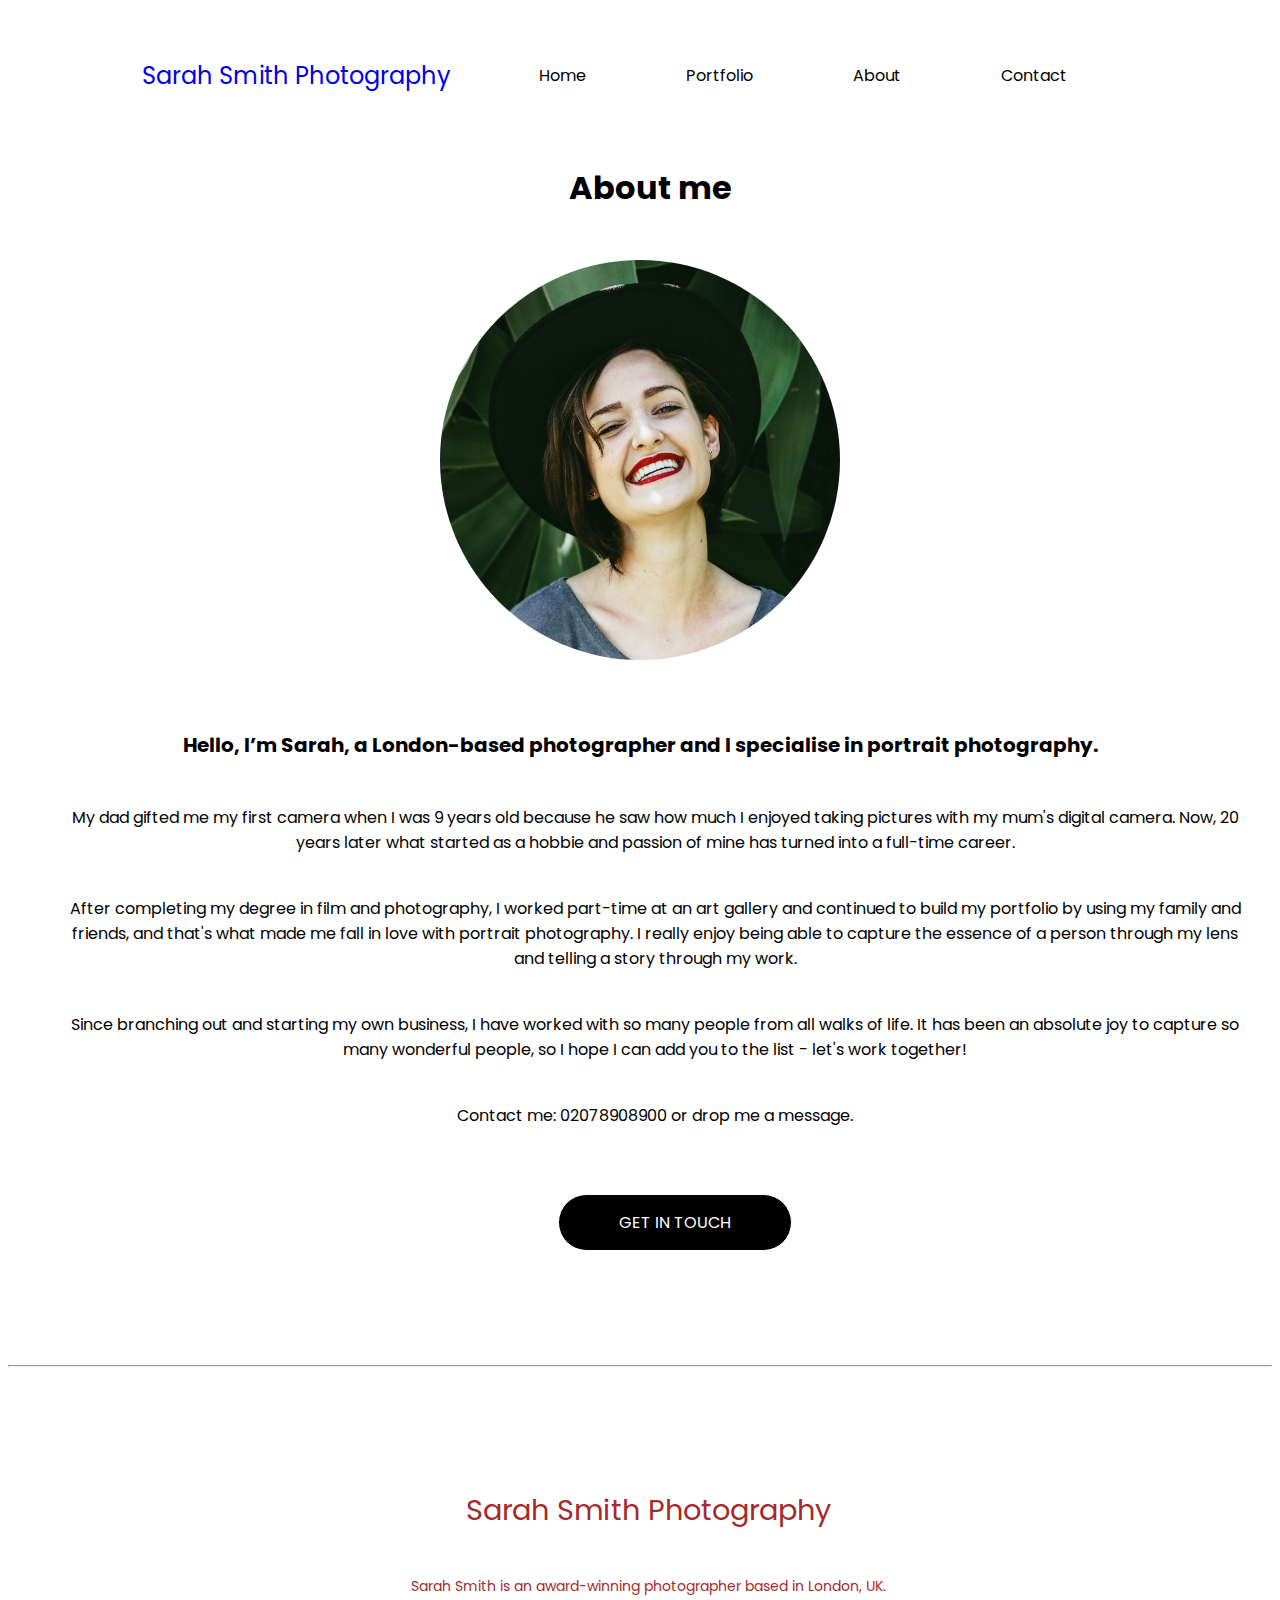
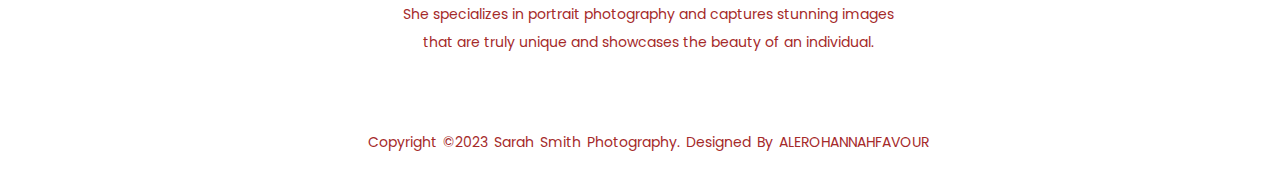
<file: about.html>
<!DOCTYPE html>
<html lang="en">
<head>
    <meta charset="UTF-8">
    <meta name="viewport" content="width=device-width, initial-scale=1.0">
    <link rel="stylesheet" type="text/css" href="about.css">
    <title>About page</title>
</head>
<body>
    <header>
        <div class="navbar">
            <nav class="navbar">
                <div class="brand-logo">
                    <a href="index.html"> Sarah Smith Photography</a>
                </div>
            <div class="navbar-links">
                <ul>
                    <li><a href="index.html">Home</a></li>
                    <li><a href="portfolio.html">Portfolio</a></li>
                    <li><a href="about.html">About</a></li>
                    <li><a href="contact.html">Contact</a></li>
                </ul>
            </nav>
        </div>
        <div class="content">
            <h1>About me</h1>
        </div>
        <br>
            <div class="welcome-content">
                <div class="image">
                    <img src="Sarah1.jpg">
    </div>
    <article class="article">
        <H3> Hello, I’m Sarah, a London-based photographer and I specialise in portrait photography.</H3>
        <p> My dad gifted me my first camera when I was 9 years old because he saw how much I enjoyed taking pictures with my mum's digital camera. Now, 20 years later what started as a hobbie and passion of mine has turned into a full-time career.</p>
        <p>After completing my degree in film and photography, I worked part-time at an art gallery and continued to build my portfolio by using my family and friends, and that's what made me fall in love with portrait photography. I really enjoy being able to capture the essence of a person through my lens and telling a story through my work.</p>
        <p>Since branching out and starting my own business, I have worked with so many people from all walks of life. It has been an absolute joy to capture so many wonderful people, so I hope I can add you to the list - let's work together! </p>
        <p>Contact me: 02078908900 or drop me a message.</p>
    </article>
<div class="btn-box">
    <a href="contact.html" class="cta-btn">GET IN TOUCH</a>
</div>
</div>
<br>
<hr>
    <footer>
        <div class="footer-content">
            <h3>Sarah Smith Photography</h3>
            <p> Sarah Smith is an award-winning photographer based in London, UK. She specializes in portrait photography and captures stunning images that are truly unique and showcases the beauty of an individual.</p>
                <ul class="socials">
                    <li> <a href="#"><i class="fa-brands fa-facebook"></i></a></li>
                    <li> <a href="#"><i class="fa-brands fa-youtube"></i></a></li>
                    <li> <a href="#"><i class="fa-brands fa-instagram"></i></a></li>
                    <li> <a href="#"><i class="fa-brands fa-x-twitter"></i></a></li>
        </div>
        <div class="footer-bottom">
            <p>copyright &copy;2023 Sarah Smith Photography. designed by <span>AleroHannahFavour</span></p>
        </div>
    </footer>
    </body>
    </html>
</file>
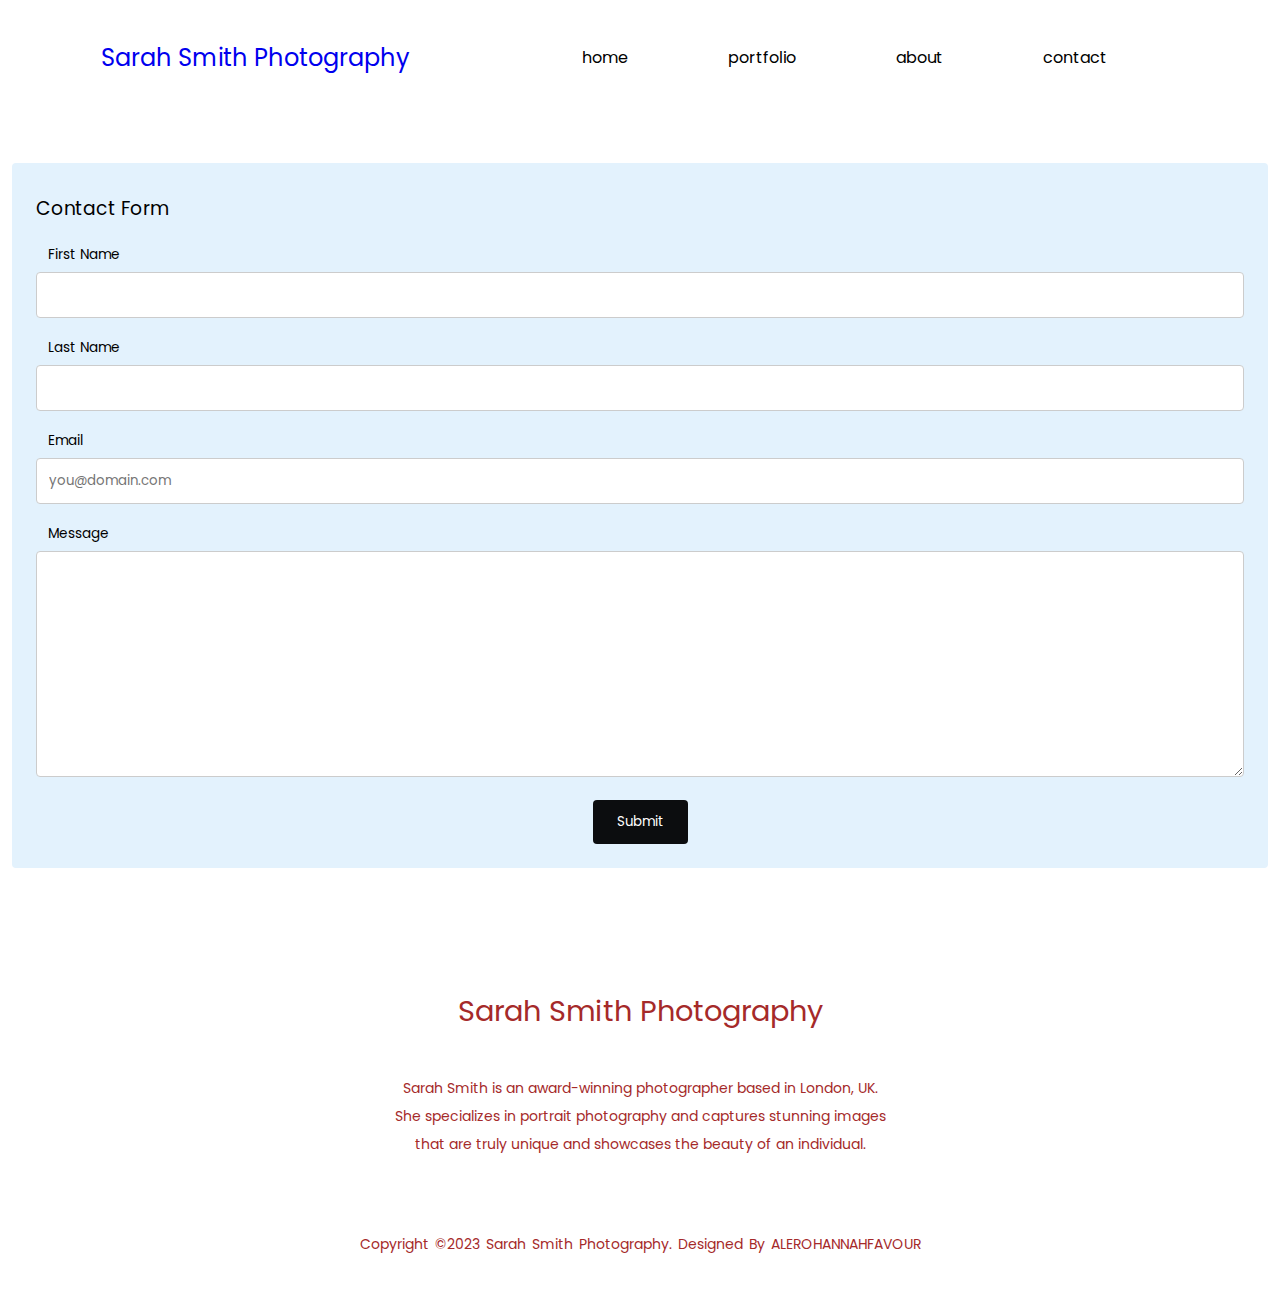
<file: contact.html>
<!DOCTYPE html>
<html lang="en">
<head>
    <meta charset="UTF-8">
    <meta name="viewport" content="width=device-width, initial-scale=1.0">
    <link rel="stylesheet" href="contact.css">
    <title>Contact page</title>
</head>
<body>
    <nav class="navbar">
        <div class="brand-logo"> 
            <a href="index.html"> Sarah Smith Photography</a>
        </div>
    
        <div class="navbar-links">
            <ul>
                <li><a href="index.html">home</a></li>
                <li><a href="portfolio.html">portfolio</a></li>
                <li><a href="about.html">about</a></li>
                <li><a href="contact.html">contact</a></li>
            </ul>

        </div>
    </nav>
    <div class="container">
        <h3>Contact Form</h3>
        <form action="#" name="contact_form">
            <label for="first_name">First Name</label>
            <input name="first_name" type="text" required placeholder=""/>
            <br>
            <label for="last_name">Last Name</label>
            <input name="last_name" type="text" required placeholder=""/>
            <br>
            <label for="email">Email</label>
            <input name="email" type="email" required placeholder="you@domain.com"/>
            <br>
            <label for="message">Message</label><br>
            <textarea name="message" cols="30" rows="10" placeholder="Enter your message here ..." required> </textarea>
            <div class="center">
                <input type="submit" value="Submit">
            </div>

        </form>	
    </div>

    <footer>
        <div class="footer-content">
            <h3>Sarah Smith Photography</h3>
            <p> Sarah Smith is an award-winning photographer based in London, UK. 
                She specializes in portrait photography and captures stunning images that are truly unique and showcases the beauty of an individual.</p>
                <ul class="socials">
                    <li> <a href="#"><i class="fa-brands fa-facebook"></i></a></li>
                    <li> <a href="#"><i class="fa-brands fa-youtube"></i></a></li>
                    <li> <a href="#"><i class="fa-brands fa-instagram"></i></a></li>
                    <li> <a href="#"><i class="fa-brands fa-x-twitter"></i></a></li>
        </div>
        <div class="footer-bottom">
            <p>copyright &copy;2023 Sarah Smith Photography. designed by <span>AleroHannahFavour</span></p>
        </div>
    </footer>

      
</body>
</html>
</file>
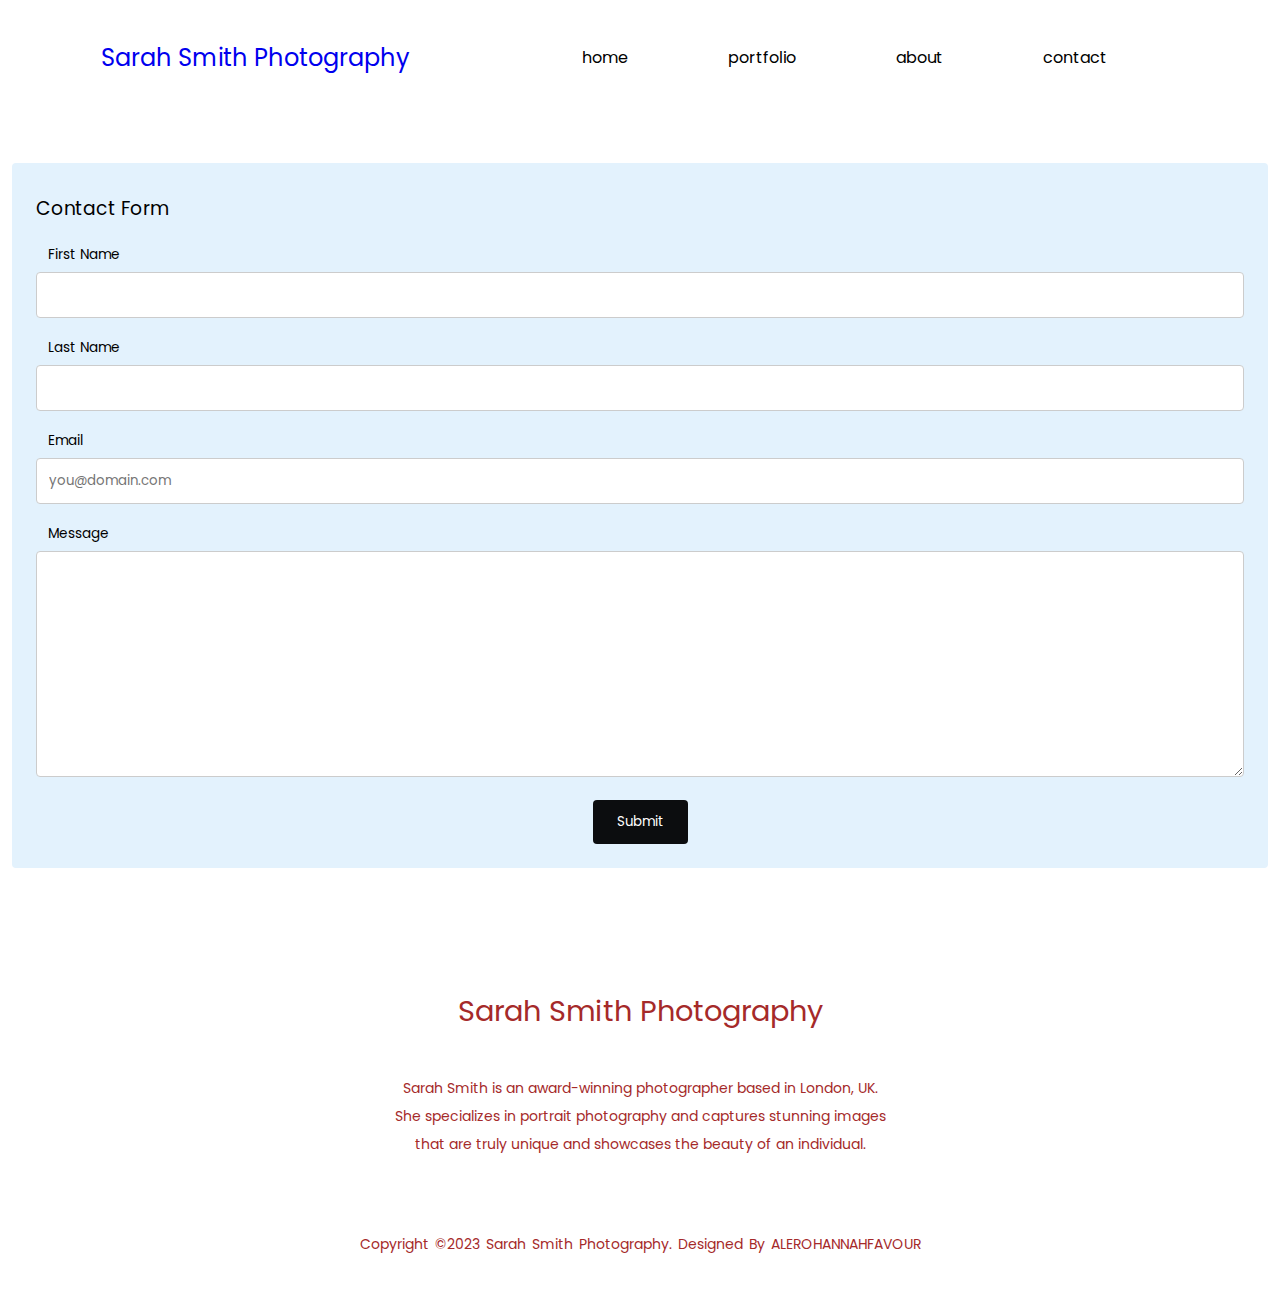
<file: group work/contact.html>
<!DOCTYPE html>
<html lang="en">
<head>
    <meta charset="UTF-8">
    <meta name="viewport" content="width=device-width, initial-scale=1.0">
    <link rel="stylesheet" href="./sarah's photography/css/contact.css">
    <title>Contact page</title>
</head>
<body>
    <nav class="navbar">
        <div class="brand-logo"> 
            <a href="index.html"> Sarah Smith Photography</a>
        </div>
    
        <div class="navbar-links">
            <ul>
                <li><a href="index.html">home</a></li>
                <li><a href="portfolio.html">portfolio</a></li>
                <li><a href="about.html">about</a></li>
                <li><a href="contact.html">contact</a></li>
            </ul>

        </div>
    </nav>
    <div class="container">
        <h3>Contact Form</h3>
        <form action="#" name="contact_form">
            <label for="first_name">First Name</label>
            <input name="first_name" type="text" required placeholder=""/>
            <br>
            <label for="last_name">Last Name</label>
            <input name="last_name" type="text" required placeholder=""/>
            <br>
            <label for="email">Email</label>
            <input name="email" type="email" required placeholder="you@domain.com"/>
            <br>
            <label for="message">Message</label><br>
            <textarea name="message" cols="30" rows="10" placeholder="Enter your message here ..." required> </textarea>
            <div class="center">
                <input type="submit" value="Submit">
            </div>

        </form>	
    </div>

    <footer>
        <div class="footer-content">
           <h3>Sarah Smith Photography</h3>
            <p> Sarah Smith is an award-winning photographer based in London, UK. 
                She specializes in portrait photography and captures stunning images that are truly unique and showcases the beauty of an individual.</p>
                <ul class="socials">
                    <li> <a href="#"><i class="fa-brands fa-facebook"></i></a></li>
                    <li> <a href="#"><i class="fa-brands fa-youtube"></i></a></li>
                    <li> <a href="#"><i class="fa-brands fa-instagram"></i></a></li>
                    <li> <a href="#"><i class="fa-brands fa-x-twitter"></i></a></li>
        </div>
        <div class="footer-bottom">
            <p>copyright &copy;2023 Sarah Smith Photography. designed by <span>AleroHannahFavour</span></p>
        </div>
    </footer>

      
</body>
</html>
</file>
<file: about.css>
@import url('https://fonts.googleapis.com/css2?family=Poppins:wght@100;200&display=swap');
*{
    margin: 10;
    padding: 0;
    font-family: 'Poppins', sans-serif;
}
body{
    min-height: 100vh;
}
.navbar{
    display: flex;
    justify-content: space-evenly;
    align-items: center;
    /* background-color: peachpuff; */
    color: blue;
    padding: 10px;
}
.brand-logo{
    position: relative;
    font-size: 1.5rem;
    margin: .5rem;
}
.brand-logo a{
    text-decoration: none;
}
.navbar-links ul{
    margin: 10px;
    padding: 20px;
    display: flex;
}
.navbar-links li{
    list-style: none;
}
.navbar-links li a{
    text-decoration: none;
    color: black;
    padding: 1rem;
    display: block;
    padding: 5px 50px;
}
.navbar-links li a:hover{
    color: brown;
}
/* .toggle-button{
    position: absolute;
    top: .75rem;
    right: 1rem;
    display: none;
    flex-direction: column;
    justify-content: space-between;
    width: 30px;
    height: 21px;
} */
/* .toggle-button .bar{
    height: 3px;
    width: 100%;
    background-color: red;
    border-radius: 10px;
} */
/* .logo img{
    position: fixed;
    height: 15px;
    width: 20px;
    background-color: blue;
} */
.logo img{
    position: absolute;
    height: 100px;
}
.body {
    width: 100px;
    min-height: 100vh;
    background-color: white;
}
title h1{
    text-align: center;
    font-size: 40px;
    font-weight: bold;
    margin-top: 5%;
    margin-bottom: 5%;
    padding:40px 0px;
}
.image {
    width: 90%;
    height: auto;
    margin: auto;
}
.image img {
    height: 400px;
    width: 400px;
    border-radius: 50%;
    border:1px solid #fff;
    display: block;
    margin: auto;
}
article{
    width:100%;
}
article h3{
    font-size: 20px;
    font-weight: bold;
    color: black;
    text-align:center;
    margin-top: 4%;
}
article p{
    font-size: 16px;
    color: black;
    margin-top: 25px;
    text-align:center;
}
.container{
    width: 100%;
    margin:5% auto;
    padding:5px;
}
.welcome-content {
    display: flex;
    flex-wrap: wrap;
}
.content {
    flex:1;
    margin-left: 20px;
    text-align: center;
}
.content p{
    font-size: 16px;
    line-height: 1.6;
    text-align: center;
    margin-right: 10px;
}
.btn-box{
    display: flex;
    align-items:center;
    justify-content: center;
    flex-direction: column;
    text-align: center;
}
 .cta-btn {
    background: black;
    width: 20%;
    margin-top: 4%;
    margin-left: 570px;
    padding: 15px 40px;
    border: 1px solid white;
    border-radius: 50px;
    color: white;
    text-decoration: none;
}
 .cta-btn:hover{
     background: grey;
 }
 .cta-btn a:hover{
     color: grey;
 }
 .article{
    display: flex;
    flex-direction: column;
    padding: 20px;
 }
 .article p{
    padding-left: 30px;
 }
hr {
    color: black;
    flex:1;
    margin-top: 7%;
}
footer{
    margin-top: 50px;
    background: white;
    height: auto;
    width: 100vw;
    font-family: 'Poppins', sans-serif;
    padding-top: 40px;
    color:brown;
 }
 .footer-content{
    display: flex;
    align-items:center;
    justify-content: center;
    flex-direction: column;
    text-align: center;
 }
 .footer-content h3{
    font-size:1.8rem;
    font-weight: 400;
    text-transform: capitalize;
    line-height: 3rem;
 }
 .footer-content p{
    max-width: 500px;
    margin: 10px auto;
    line-height: 28px;
    font-size: 14px;
 }
 .socials{
    list-style: none;
    display: flex;
    align-items: center;
    justify-content: center;
    margin: 1 rem 0 3rem 0;
 }
 .socials li{
    margin: 0 10px;
 }
 .socials a i{
    font-size: 1.1rem;
    transition: color .4s ease;
 }
 .socials a:hover i{
color: red;
 }
 .footer-bottom{
    /* background: black; */
    width: 1oovw;
    padding: 20px 0;
    text-align: center;
    color: brown
 }
 .footer-bottom p{
    font-size: 14px;
    word-spacing: 2px;
    text-transform: capitalize;
 }
 .footer-bottom span{
    text-transform: uppercase;
    opacity: 1;
    font-family:200;
 }
@media screen and (max-width: 768px) {
    .welcome-content{
        flex-direction: column;
    }
    .image, .content{
        margin: 0;
        margin-bottom: 20px;
    }
    .title{
      font-size: 38px;
        margin-bottom: 20px;
    }
    .footer-bottom{
        margin: 0;
        margin-bottom: 20px;
    }
    .cta-btn{
        margin: 0;
        margin-bottom: 20px;
        width: 50%;
    }
    .navbar-links{
        width: 100%;
        display: flex;
    }
    .navbar{
        flex-direction: column;
        align-items: flex-start;
    }
    .navbar-links ul {
        width: 100%;
        flex-direction: column;
        text-align: center;
        /* border-bottom: 1px solid red; */
    }
    .navbar-links li{
        text-align: center;
    }
    .navbar-links li a{
        padding: .5rem 1rem;
    }
    /* .navbar-links.active{
        display: flex;
    } */
    .brand-logo{
        font-size: xx-large;
    }
    /* .cta-btn {
        width: 100%;
        display: flex;
        flex-direction: column;
        justify-content: center;
        align-items: center;
        text-align: center;
    } */
    /* .cta-btn{
       width: 50%;
    } */
    .article{
        display: flex;
        flex-direction: column;
    }
    .article h3{
        padding: 50px;
    }
    .article p{
        padding: 30px;
    }
}
</file>
<file: contact.css>
@import url("https://fonts.googleapis.com/css?family=Poppins:400");

/* Set font of all elements to 'Poppins' */
* {
	font-family: 'Poppins', sans-serif;
	font-weight: 400;
}

/* Remove outline of all elements on focus */
*:focus {
	outline: 0;
}

body {
	margin: 0;
    padding: 0;

}

.navbar{
    display: flex;
    justify-content: space-evenly;
    align-items: center;
    /* background-color: peachpuff; */
    color: blue;
    padding: 10px;
}

.brand-logo{
    font-size: 1.5rem;
    margin: .5rem;
}

.brand-logo a{
    text-decoration: none;
}

.navbar-links ul{
    margin: 10px;
    padding: 20px;
    display: flex;
}

.navbar-links li{
    list-style: none;
}

.navbar-links li a{
    text-decoration: none;
    color: black;
    padding: 1rem;
    display: block;
    padding: 5px 50px;
}

.navbar-links li a:hover{
    color: brown;
}
.container {
	padding: 12px 24px 24px 24px;
	margin: 48px 12px;
	background: #E3F2FD;
	border-radius: 4px;
}

/* Add styles to 'label' selector */
label {
	font-size: 0.85em;
	margin-left: 12px;
}

/* Add styles to 'input' and 'textarea' selectors */
input[type=text],input[type=email], textarea {
    width: 100%;
    padding: 12px;
    border: 1px solid #ccc;
    border-radius: 4px;
    box-sizing: border-box;
    margin-top: 6px;
    margin-bottom: 16px;
    resize: vertical;
}

/* Add styles to show 'focus' of selector */
input[type=text]:focus,input[type=email]:focus, textarea:focus {
	border: 1px solid green;
}

/* Add styles to the submit button */
input[type=submit] {
	background: #0c0d0f;
	margin: 0 auto;
	outline: 0;
	color: white;
	border: 0;
	padding: 12px 24px;
	border-radius: 4px;
	transition: all ease-in-out 0.1s;
	position: relative;
	display: inline-block;
	text-align: center;
}

/* Add styles for 'focus' property */
input[type=submit]:focus {
	background: #070807;
	color: whitesmoke;
}

/* Style 'hover' property */
input[type=submit]:hover {
	background: #0b1115;
}

/* Align items to center of the 'div' with the class 'center' */
.center {
	text-align: center;
}

footer{
    margin-top: 50px;
    background: white;
    height: auto;
    width: 1oovw;
    font-family: 'Poppins', sans-serif;
    padding-top: 40px;
    color:brown;
 } 

 .footer-content{
    display: flex;
    align-items:center;
    justify-content: center;
    flex-direction: column;
    text-align: center;
 }

 .footer-content h3{
    font-size:1.8rem;
    font-weight: 400;
    text-transform: capitalize;
    line-height: 3rem;
 }

 .footer-content p{
    max-width: 500px;
    margin: 10px auto;
    line-height: 28px;
    font-size: 14px;
 }

 .socials{
    list-style: none;
    display: flex;
    align-items: center;
    justify-content: center;
    margin: 1 rem 0 3rem 0;
 }

 .socials li{
    margin: 0 10px;
 }

 .socials a i{
    font-size: 1.1rem;
    transition: color .4s ease;
 }

 .socials a:hover i{
color: red;
 }

 .footer-bottom{
    /* background: black; */
    width: 1oovw;
    padding: 20px 0;
    text-align: center;
    color: brown
 }

 .footer-bottom p{
    font-size: 14px;
    word-spacing: 2px;
    text-transform: capitalize;
 }

 .footer-bottom span{
    text-transform: uppercase;
    opacity: 1;
    font-family:200;
 }
 @media (max-width: 600px){
    /* .toggle-button{
        display: flex;
    } */
    .navbar-links{
        width: 100%;
        display: flex;
    }
    
    .navbar{
        flex-direction: column;
        align-items: flex-start;
        border-bottom: 1px solid brown;
    }

    .navbar-links ul {
        width: 100%;
        flex-direction: column;
        text-align: center;
        /* border-bottom: 1px solid red; */
    }

    .navbar-links li{
        text-align: center;
    }

    .navbar-links li a{
        padding: .5rem 1rem;
    }

    /* .navbar-links.active{
        display: flex;
    } */

    .brand-logo{
        font-size: xx-large;
    }

}
</file>
